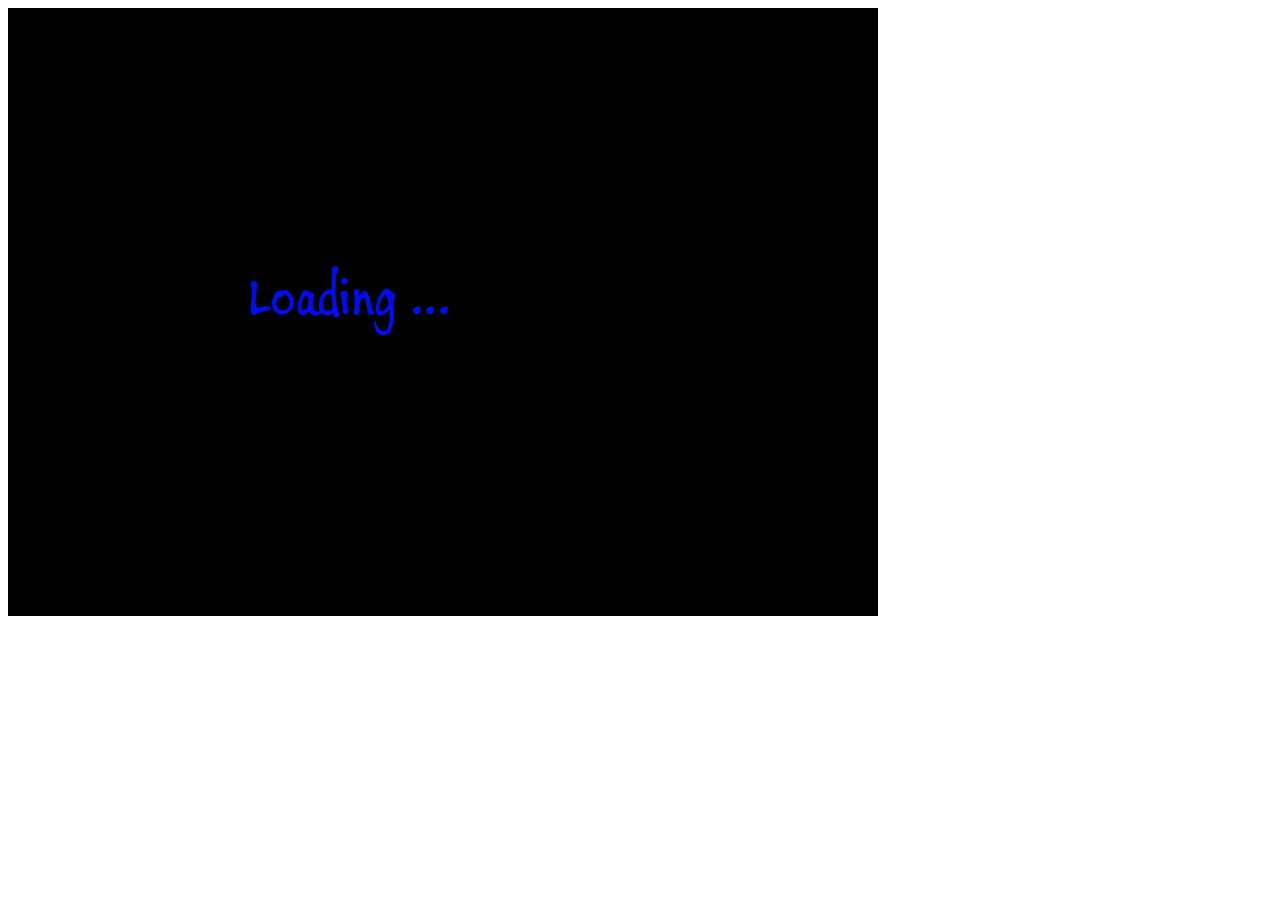
<file: index.html>
<!DOCTYPE html>

<html lang="en">
<head>
    <meta charset="utf-8" />
    <title>Ludum Dare 31</title>
    <!--<script src="js/phaser.js"></script>-->
    <script src="js/phaser.min.js"></script>
    <script src="game/game.js"></script>
    <script src="game/preloader.js"></script>
    <script src="game/boot.js"></script>
    <script src="game/menu.js"></script>
    <script src="game/main.js"></script>
    <script src="game/gameover.js"></script>
    <script src="game/player.js"></script>
    <script src="game/enemy.js"></script>
</head>
<body>
<div id="content"></div>
</body>
</html>
</file>
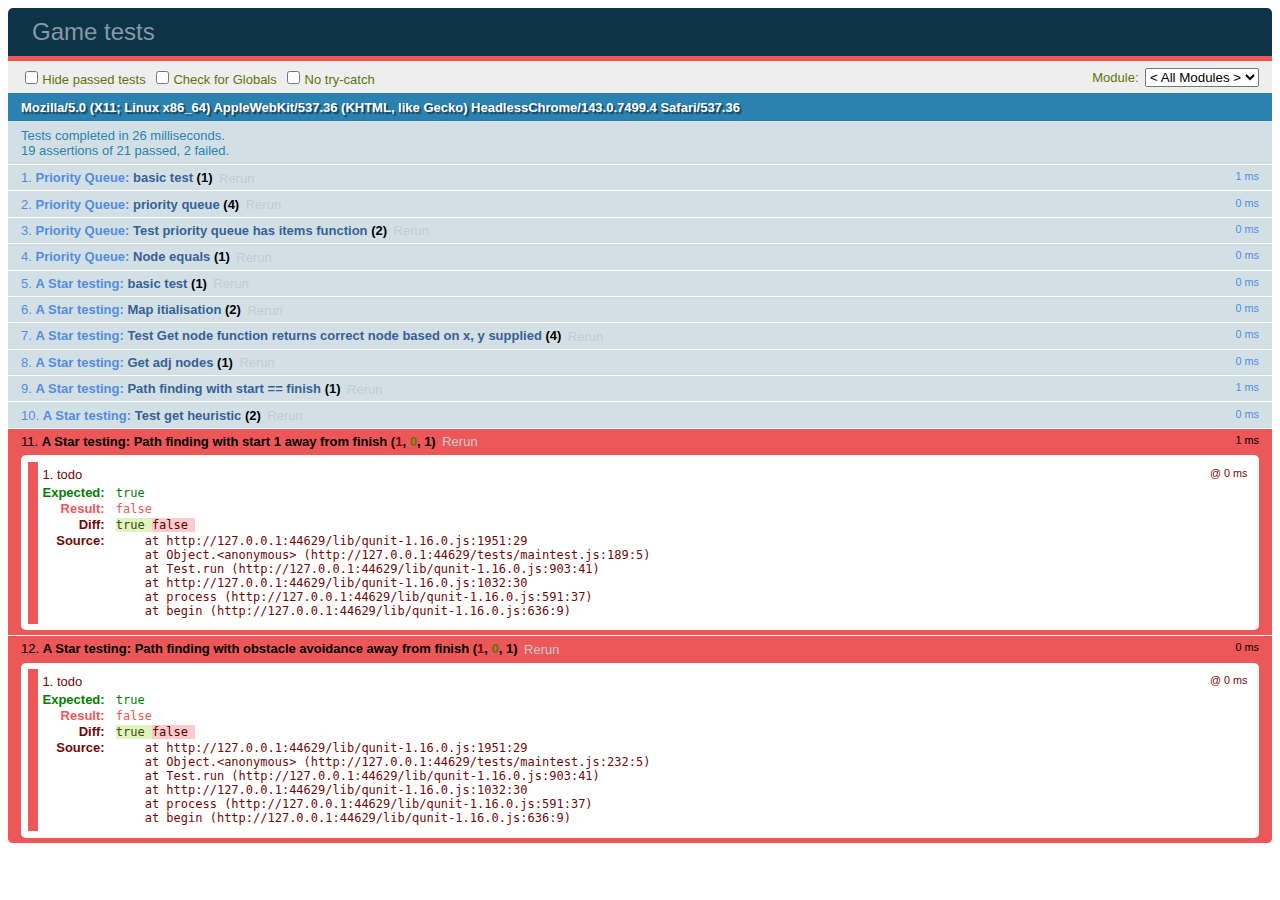
<file: tests/testrunner.html>
<!DOCTYPE html>
<html>
<head lang="en">
    <meta charset="UTF-8">
    <title>Game tests</title>
    <link rel="stylesheet" href="../css/qunit-1.16.0.css">
    <script src="../lib/qunit-1.16.0.js"></script>
    <script src="../util/priorityq.js"></script>
    <script src="../util/aStar.js"></script>
    <script src="maintest.js"></script>
</head>
<body>
    <div id="qunit"></div>
    <div id="qunit-fixture"></div>
</body>
</html>
</file>
<file: css/qunit-1.16.0.css>
/*!
 * QUnit 1.16.0
 * http://qunitjs.com/
 *
 * Copyright 2006, 2014 jQuery Foundation and other contributors
 * Released under the MIT license
 * http://jquery.org/license
 *
 * Date: 2014-12-03T16:32Z
 */

/** Font Family and Sizes */

#qunit-tests, #qunit-header, #qunit-banner, #qunit-testrunner-toolbar, #qunit-userAgent, #qunit-testresult {
    font-family: "Helvetica Neue Light", "HelveticaNeue-Light", "Helvetica Neue", Calibri, Helvetica, Arial, sans-serif;
}

#qunit-testrunner-toolbar, #qunit-userAgent, #qunit-testresult, #qunit-tests li { font-size: small; }
#qunit-tests { font-size: smaller; }


/** Resets */

#qunit-tests, #qunit-header, #qunit-banner, #qunit-userAgent, #qunit-testresult, #qunit-modulefilter {
    margin: 0;
    padding: 0;
}


/** Header */

#qunit-header {
    padding: 0.5em 0 0.5em 1em;

    color: #8699A4;
    background-color: #0D3349;

    font-size: 1.5em;
    line-height: 1em;
    font-weight: 400;

    border-radius: 5px 5px 0 0;
}

#qunit-header a {
    text-decoration: none;
    color: #C2CCD1;
}

#qunit-header a:hover,
#qunit-header a:focus {
    color: #FFF;
}

#qunit-testrunner-toolbar label {
    display: inline-block;
    padding: 0 0.5em 0 0.1em;
}

#qunit-banner {
    height: 5px;
}

#qunit-testrunner-toolbar {
    padding: 0.5em 1em 0.5em 1em;
    color: #5E740B;
    background-color: #EEE;
    overflow: hidden;
}

#qunit-userAgent {
    padding: 0.5em 1em 0.5em 1em;
    background-color: #2B81AF;
    color: #FFF;
    text-shadow: rgba(0, 0, 0, 0.5) 2px 2px 1px;
}

#qunit-modulefilter-container {
    float: right;
}

/** Tests: Pass/Fail */

#qunit-tests {
    list-style-position: inside;
}

#qunit-tests li {
    padding: 0.4em 1em 0.4em 1em;
    border-bottom: 1px solid #FFF;
    list-style-position: inside;
}

#qunit-tests > li {
    display: none;
}

#qunit-tests li.pass, #qunit-tests li.running, #qunit-tests li.fail {
    display: list-item;
}

#qunit-tests.hidepass li.pass, #qunit-tests.hidepass li.running  {
    display: none;
}

#qunit-tests li strong {
    cursor: pointer;
}

#qunit-tests li.skipped strong {
    cursor: default;
}

#qunit-tests li a {
    padding: 0.5em;
    color: #C2CCD1;
    text-decoration: none;
}
#qunit-tests li a:hover,
#qunit-tests li a:focus {
    color: #000;
}

#qunit-tests li .runtime {
    float: right;
    font-size: smaller;
}

.qunit-assert-list {
    margin-top: 0.5em;
    padding: 0.5em;

    background-color: #FFF;

    border-radius: 5px;
}

.qunit-collapsed {
    display: none;
}

#qunit-tests table {
    border-collapse: collapse;
    margin-top: 0.2em;
}

#qunit-tests th {
    text-align: right;
    vertical-align: top;
    padding: 0 0.5em 0 0;
}

#qunit-tests td {
    vertical-align: top;
}

#qunit-tests pre {
    margin: 0;
    white-space: pre-wrap;
    word-wrap: break-word;
}

#qunit-tests del {
    background-color: #E0F2BE;
    color: #374E0C;
    text-decoration: none;
}

#qunit-tests ins {
    background-color: #FFCACA;
    color: #500;
    text-decoration: none;
}

/*** Test Counts */

#qunit-tests b.counts                       { color: #000; }
#qunit-tests b.passed                       { color: #5E740B; }
#qunit-tests b.failed                       { color: #710909; }

#qunit-tests li li {
    padding: 5px;
    background-color: #FFF;
    border-bottom: none;
    list-style-position: inside;
}

/*** Passing Styles */

#qunit-tests li li.pass {
    color: #3C510C;
    background-color: #FFF;
    border-left: 10px solid #C6E746;
}

#qunit-tests .pass                          { color: #528CE0; background-color: #D2E0E6; }
#qunit-tests .pass .test-name               { color: #366097; }

#qunit-tests .pass .test-actual,
#qunit-tests .pass .test-expected           { color: #999; }

#qunit-banner.qunit-pass                    { background-color: #C6E746; }

/*** Failing Styles */

#qunit-tests li li.fail {
    color: #710909;
    background-color: #FFF;
    border-left: 10px solid #EE5757;
    white-space: pre;
}

#qunit-tests > li:last-child {
    border-radius: 0 0 5px 5px;
}

#qunit-tests .fail                          { color: #000; background-color: #EE5757; }
#qunit-tests .fail .test-name,
#qunit-tests .fail .module-name             { color: #000; }

#qunit-tests .fail .test-actual             { color: #EE5757; }
#qunit-tests .fail .test-expected           { color: #008000; }

#qunit-banner.qunit-fail                    { background-color: #EE5757; }

/*** Skipped tests */

#qunit-tests .skipped {
    background-color: #EBECE9;
}

#qunit-tests .qunit-skipped-label {
    background-color: #F4FF77;
    display: inline-block;
    font-style: normal;
    color: #366097;
    line-height: 1.8em;
    padding: 0 0.5em;
    margin: -0.4em 0.4em -0.4em 0;
}

/** Result */

#qunit-testresult {
    padding: 0.5em 1em 0.5em 1em;

    color: #2B81AF;
    background-color: #D2E0E6;

    border-bottom: 1px solid #FFF;
}
#qunit-testresult .module-name {
    font-weight: 700;
}

/** Fixture */

#qunit-fixture {
    position: absolute;
    top: -10000px;
    left: -10000px;
    width: 1000px;
    height: 1000px;
}
</file>
